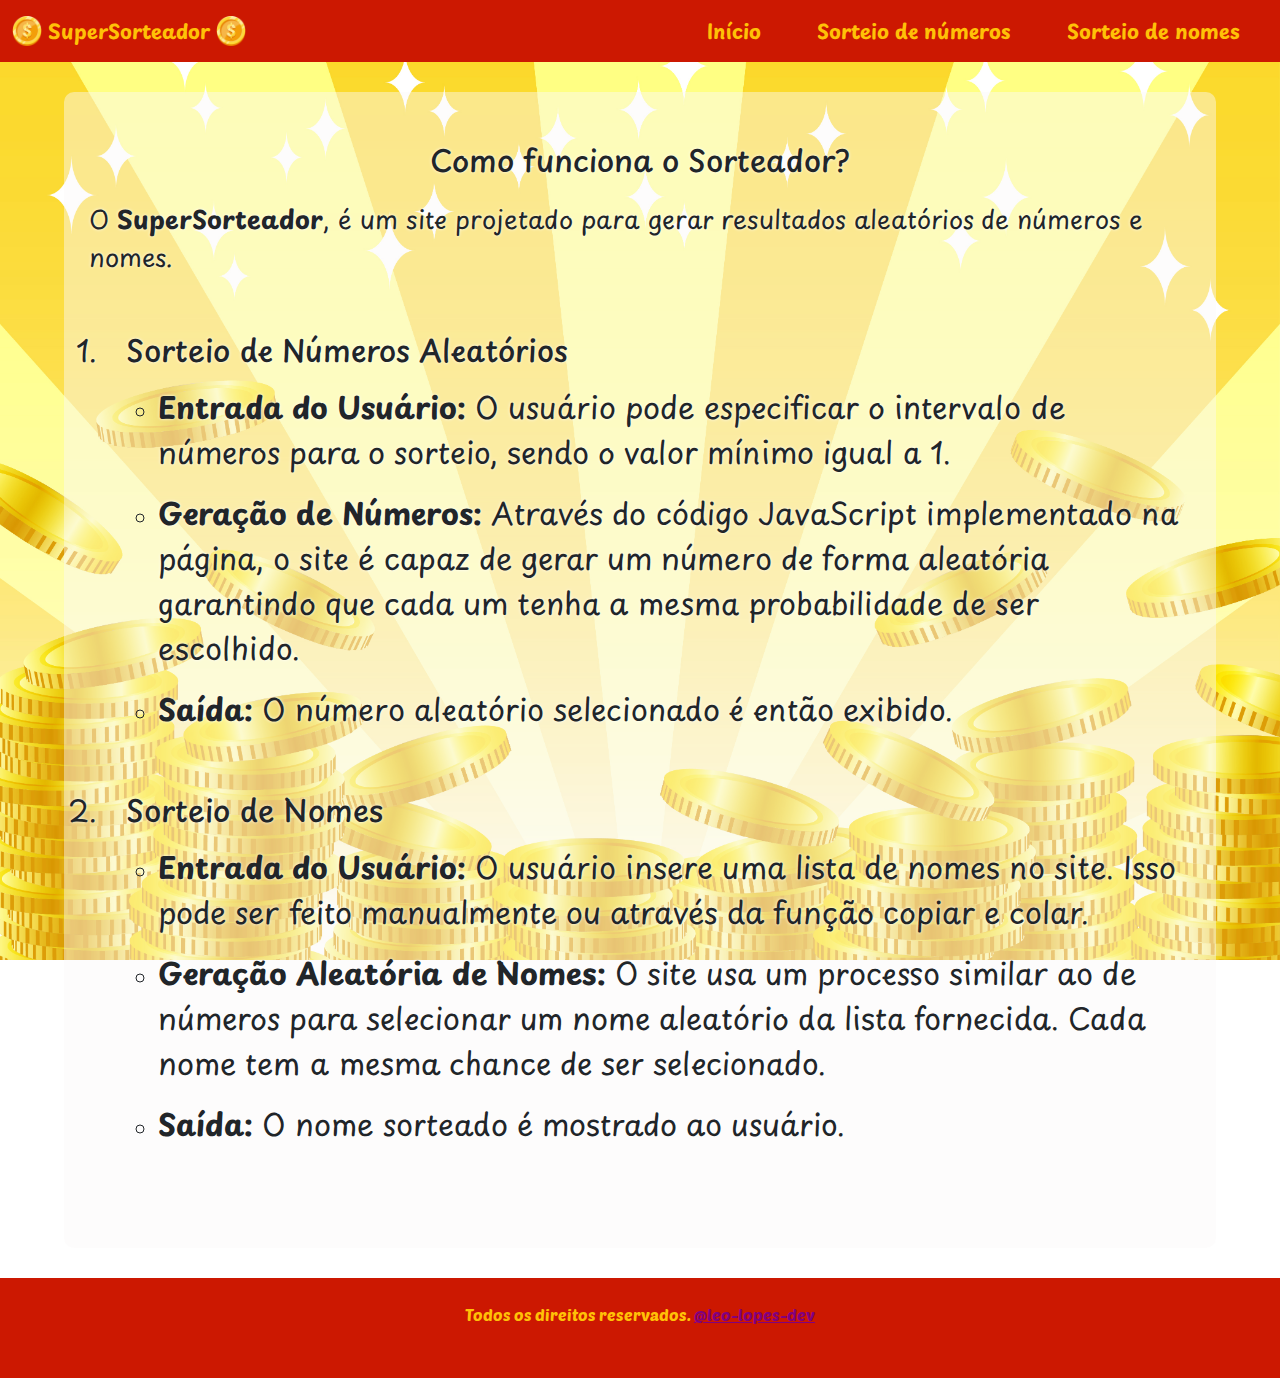
<file: index.html>
<!doctype html>
<html lang="pt-br">
<head>
    <title>SuperSorteador</title>
    <meta charset="utf-8">
    <meta name="viewport" content="width=device-width, initial-scale=1, shrink-to-fit=no">
    <link rel="stylesheet" href="style.css"> 
    <link href="https://cdn.jsdelivr.net/npm/bootstrap@5.3.3/dist/css/bootstrap.min.css" rel="stylesheet" integrity="sha384-QWTKZyjpPEjISv5WaRU9OFeRpok6YctnYmDr5pNlyT2bRjXh0JMhjY6hW+ALEwIH" crossorigin="anonymous">
    <link rel="icon" type="image/x-icon" href="imagens/dollar_9382189.png">
</head>
<body>
    <!-- Cabeçalho -->
<header>
    <nav class="navbar navbar-expand-lg navbar-dark custom-navbar">
        <div class="container-fluid ">
            <a class="navbar-brand text-warning fw-bold" href="index.html">
                <img src="imagens/dollar_9382189.png" alt="" width="30" height="ms-auto" class="d-inline-block align-text-top">
                SuperSorteador
                <img src="imagens/dollar_9382189.png" alt="" width="30" height="ms-auto" class="d-inline-block align-text-top">
            </a>
            <button class="navbar-toggler text-warning" type="button" data-bs-toggle="collapse" data-bs-target="#navbarSupportedContent" aria-controls="navbarSupportedContent" aria-expanded="false" aria-label="Toggle navigation">
                <i class="bi bi-list"></i>
            </button>
            <div class="collapse navbar-collapse" id="navbarSupportedContent">
                <ul class="navbar-nav ms-auto mb-2 mb-lg-0 ">
                    <li class="nav-item">
                        <a class="nav-link text-warning fw-bold" href="index.html">Início</a>
                    </li>
                    <li class="nav-item">
                        <a class="nav-link text-warning fw-bold" href="sorteadornumero.html">Sorteio de números</a>
                    </li>
                    <li class="nav-item">
                        <a class="nav-link text-warning fw-bold" href="sorteadornome.html">Sorteio de nomes</a>
                    </li>
                </ul>
            </div>
        </div>
    </nav>
</header>
    <!-- Conteúdo -->
    <main>
        <div class="content">
            <h1>Como funciona o Sorteador?</h1>
            <p id="explicacao">O <b>SuperSorteador</b>, é um site projetado para gerar resultados aleatórios de números e nomes.</p>
            <ol>
                <li id="numeros">
                    <h4>Sorteio de Números Aleatórios</h4>
                    <ul>
                        <li class="expl">
                            <p>
                                <b>Entrada do Usuário:</b> O usuário pode especificar o intervalo de números para o sorteio, sendo o valor mínimo 
                                igual a 1.
                            </p>
                        </li>
                        <li class="expl">
                            <p>
                                <b>Geração de Números:</b> Através do código JavaScript implementado na página, o site é capaz de gerar 
                                um número de forma aleatória garantindo que cada um tenha a mesma probabilidade de ser escolhido.
                            </p>
                        </li>
                        <li class="expl">
                            <p>
                                <b>Saída:</b> O número aleatório selecionado é então exibido.
                            </p>
                        </li>
                    </ul>
                </li>
                <li id="nomes">
                    <h4>Sorteio de Nomes</h4>
                    <ul>
                        <li class="expl">
                            <p>
                                <b>Entrada do Usuário:</b> O usuário insere uma lista de nomes no site. 
                                Isso pode ser feito manualmente ou através da função copiar e colar.
                            </p>
                        </li>
                        <li class="expl">
                            <p>
                                <b>Geração Aleatória de Nomes:</b> O site usa um processo similar ao de números para selecionar um nome 
                                aleatório da lista fornecida. Cada nome tem a mesma chance de ser 
                                selecionado.
                            </p>
                        </li>
                        <li class="expl">
                            <p>
                                <b>Saída:</b> O nome sorteado é mostrado ao usuário.
                            </p>
                        </li>
                    </ul>
                </li>
            </ol>
        </div>
    </main>
    <footer>
        <p>Todos os direitos reservados. <a href="https://github.com/leo-lopes-dev">@leo-lopes-dev</a></p>
    </footer>
    <!-- JavaScript -->
    <script src="script.js"></script>
    <script src="https://cdn.jsdelivr.net/npm/bootstrap@5.3.3/dist/js/bootstrap.bundle.min.js" integrity="sha384-YvpcrYf0tY3lHB60NNkmXc5s9fDVZLESaAA55NDzOxhy9GkcIdslK1eN7N6jIeHz" crossorigin="anonymous"></script>
</body>
</html>



<!-- Arrumar footer, arrumar o padding da parte do resultado de sorteador numero-->
</file>
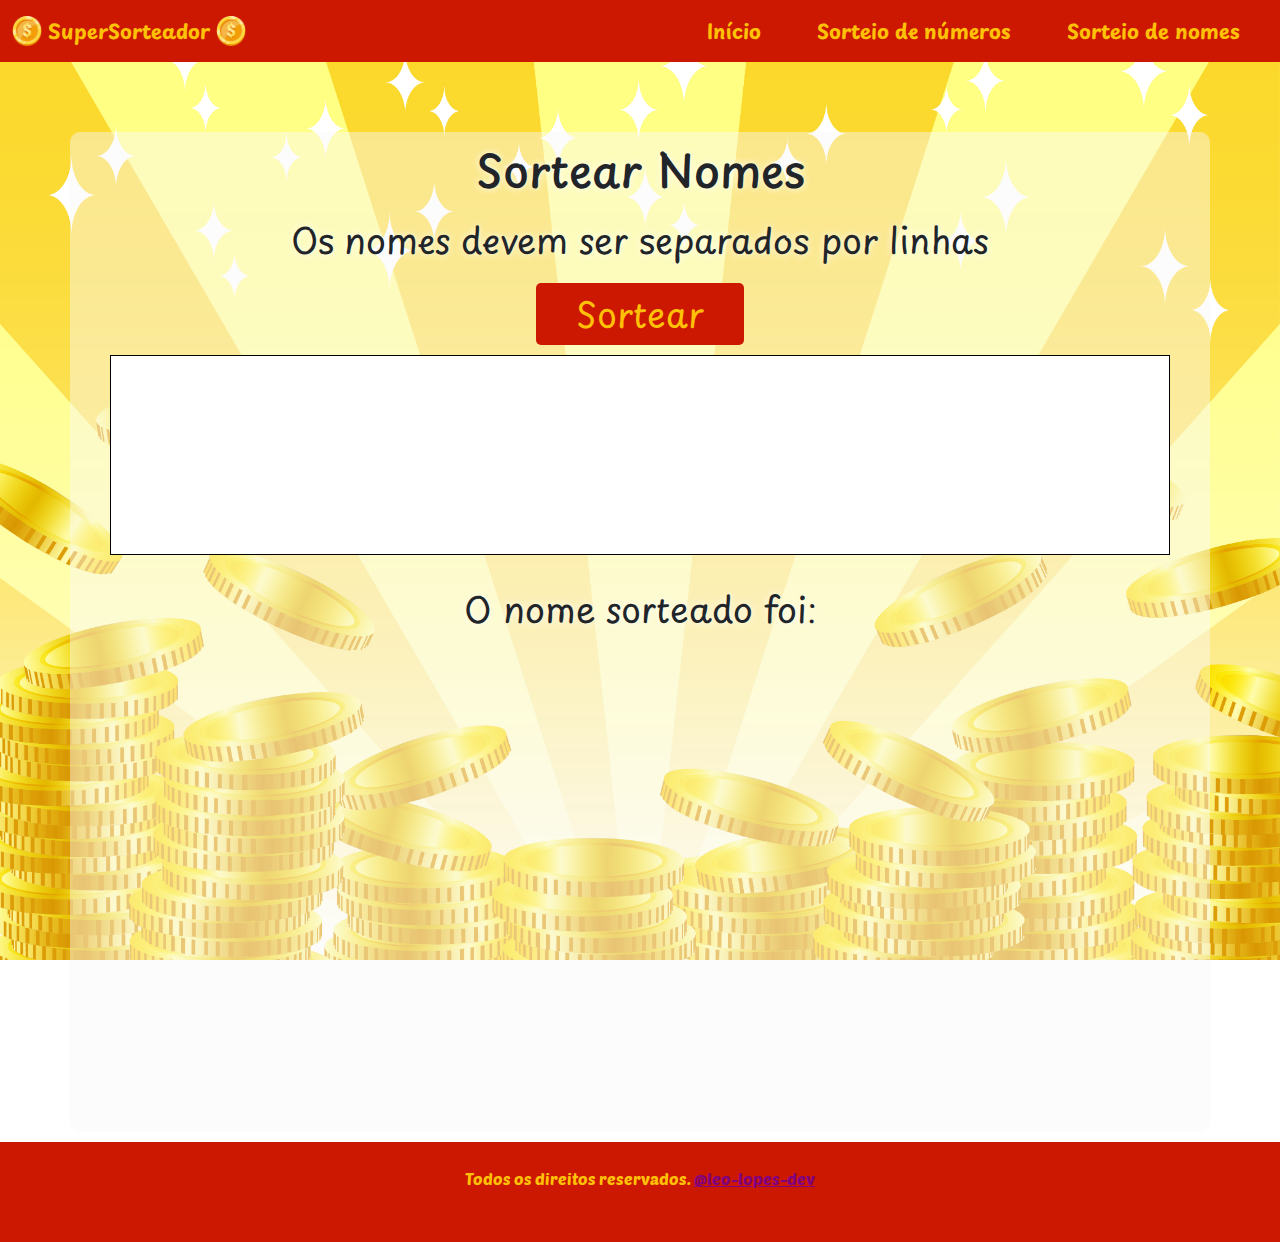
<file: sorteadornome.html>
<!doctype html>
<html lang="pt-br">
<head>
    <title>SuperSorteador</title>
    <meta charset="utf-8">
    <meta name="viewport" content="width=device-width, initial-scale=1, shrink-to-fit=no">
    <link rel="stylesheet" href="style.css"> 
    <link href="https://cdn.jsdelivr.net/npm/bootstrap@5.3.3/dist/css/bootstrap.min.css" rel="stylesheet" integrity="sha384-QWTKZyjpPEjISv5WaRU9OFeRpok6YctnYmDr5pNlyT2bRjXh0JMhjY6hW+ALEwIH" crossorigin="anonymous">
    <link rel="icon" type="image/x-icon" href="imagens/dollar_9382189.png">
</head>
<body>
    <!-- Cabeçalho -->
<header>
    <nav class="navbar navbar-expand-lg navbar-dark custom-navbar">
        <div class="container-fluid ">
            <a class="navbar-brand text-warning fw-bold" href="index.html">
                <img src="imagens/dollar_9382189.png" alt="" width="30" height="ms-auto" class="d-inline-block align-text-top">
                SuperSorteador
                <img src="imagens/dollar_9382189.png" alt="" width="30" height="ms-auto" class="d-inline-block align-text-top">
            </a>
            <button class="navbar-toggler text-warning" type="button" data-bs-toggle="collapse" data-bs-target="#navbarSupportedContent" aria-controls="navbarSupportedContent" aria-expanded="false" aria-label="Toggle navigation">
                <i class="bi bi-list"></i>
            </button>
            <div class="collapse navbar-collapse" id="navbarSupportedContent">
                <ul class="navbar-nav ms-auto mb-2 mb-lg-0 ">
                    <li class="nav-item">
                        <a class="nav-link text-warning fw-bold" href="index.html">Início</a>
                    </li>
                    <li class="nav-item">
                        <a class="nav-link text-warning fw-bold" href="sorteadornumero.html">Sorteio de números</a>
                    </li>
                    <li class="nav-item">
                        <a class="nav-link text-warning fw-bold" href="sorteadornome.html">Sorteio de nomes</a>
                    </li>
                </ul>
            </div>
        </div>
    </nav>
</header>
    <!-- Conteúdo -->
    <main>
        <div class="container" id="container2">
            <h2>Sortear Nomes</h2>
            <p>Os nomes devem ser separados por linhas</p>
            <button onclick="sortearNome()">Sortear</button>
            <textarea id="nomes"></textarea>
            <section id="result">
                <p>O nome sorteado foi: </p>
            </section>
        </div>
    </main>
    <footer>
        <p>Todos os direitos reservados. <a href="https://github.com/leo-lopes-dev">@leo-lopes-dev</a></p>
    </footer>
    <!-- JavaScript -->
    <script src="script.js"></script>
    <script src="https://cdn.jsdelivr.net/npm/bootstrap@5.3.3/dist/js/bootstrap.bundle.min.js" integrity="sha384-YvpcrYf0tY3lHB60NNkmXc5s9fDVZLESaAA55NDzOxhy9GkcIdslK1eN7N6jIeHz" crossorigin="anonymous"></script>
</body>
</html>

<!-- O que falta implementar é basicamente Início voltando pro topo da páginas, 2 códigos, javascript incluso, 
dos aleatorizadores EM OUTROS ARQUIVOS HTML, e uma seção com um P explicando a funcionalidade -->
<!-- mudar fontes -->
</file>
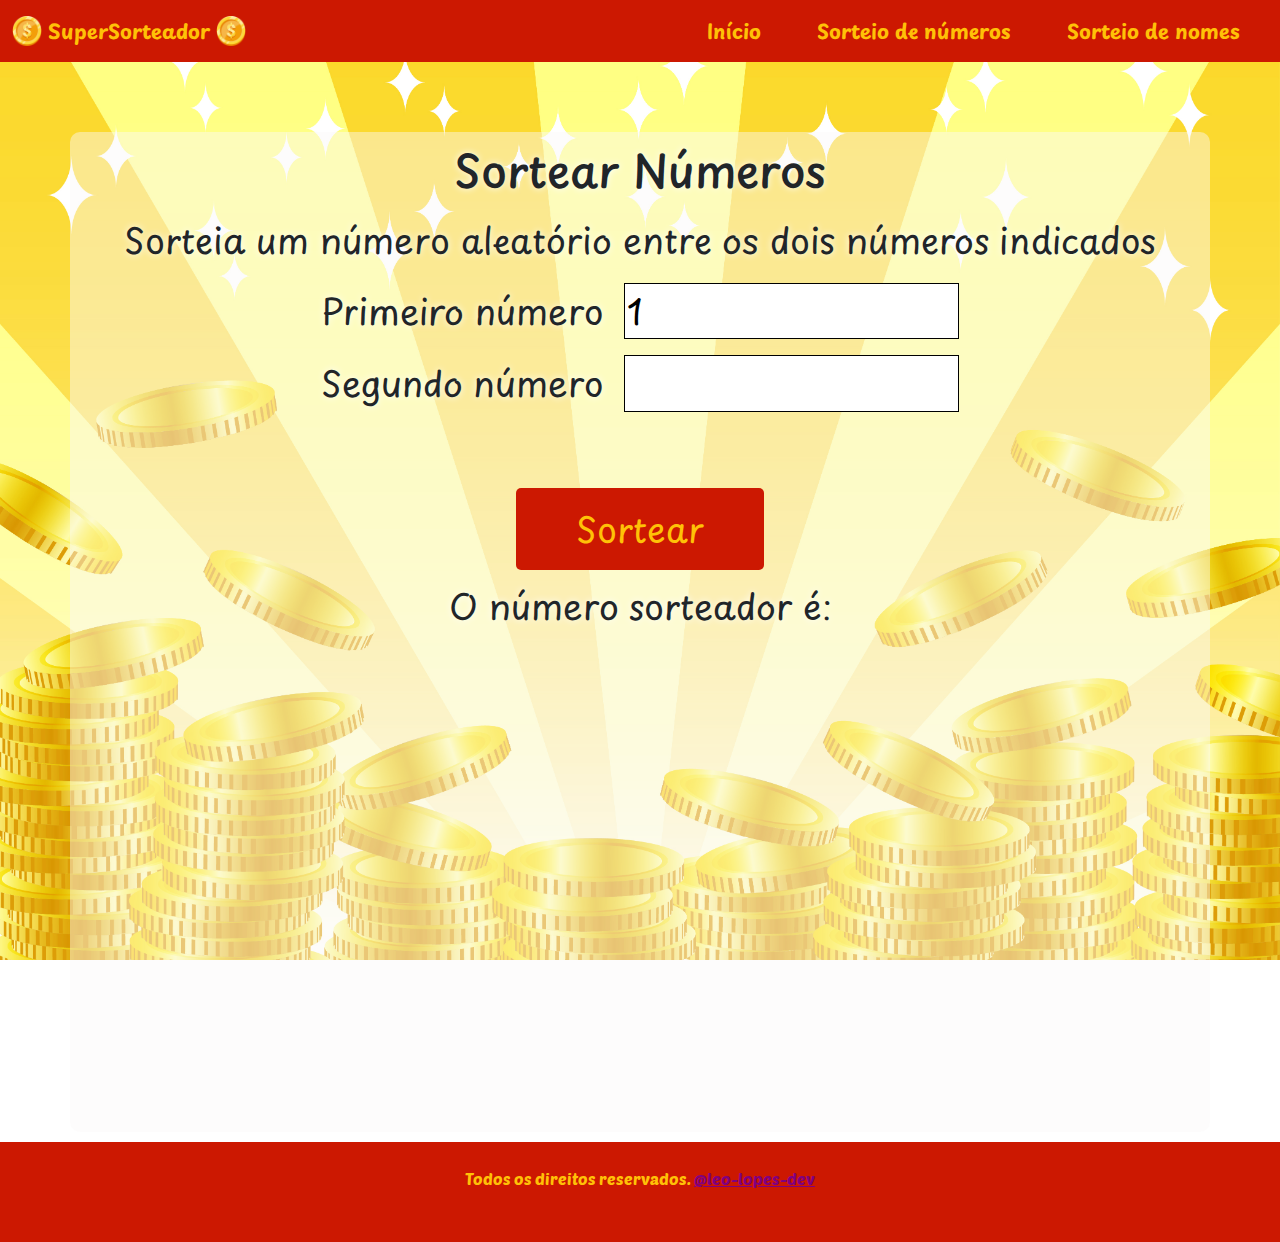
<file: sorteadornumero.html>
<!doctype html>
<html lang="pt-br">
<head>
    <title>SuperSorteador</title>
    <meta charset="utf-8">
    <meta name="viewport" content="width=device-width, initial-scale=1, shrink-to-fit=no">
    <link rel="stylesheet" href="style.css"> 
    <link href="https://cdn.jsdelivr.net/npm/bootstrap@5.3.3/dist/css/bootstrap.min.css" rel="stylesheet" integrity="sha384-QWTKZyjpPEjISv5WaRU9OFeRpok6YctnYmDr5pNlyT2bRjXh0JMhjY6hW+ALEwIH" crossorigin="anonymous">
    <link rel="icon" type="image/x-icon" href="imagens/dollar_9382189.png">
</head>
<body>
    <!-- Cabeçalho -->
<header>
    <nav class="navbar navbar-expand-lg navbar-dark custom-navbar">
        <div class="container-fluid ">
            <a class="navbar-brand text-warning fw-bold" href="index.html">
                <img src="imagens/dollar_9382189.png" alt="" width="30" height="ms-auto" class="d-inline-block align-text-top">
                SuperSorteador
                <img src="imagens/dollar_9382189.png" alt="" width="30" height="ms-auto" class="d-inline-block align-text-top">
            </a>
            <button class="navbar-toggler text-warning" type="button" data-bs-toggle="collapse" data-bs-target="#navbarSupportedContent" aria-controls="navbarSupportedContent" aria-expanded="false" aria-label="Toggle navigation">
                <i class="bi bi-list"></i>
            </button>
            <div class="collapse navbar-collapse" id="navbarSupportedContent">
                <ul class="navbar-nav ms-auto mb-2 mb-lg-0 ">
                    <li class="nav-item">
                        <a class="nav-link text-warning fw-bold" href="index.html">Início</a>
                    </li>
                    <li class="nav-item">
                        <a class="nav-link text-warning fw-bold" href="sorteadornumero.html">Sorteio de números</a>
                    </li>
                    <li class="nav-item">
                        <a class="nav-link text-warning fw-bold" href="sorteadornome.html">Sorteio de nomes</a>
                    </li>
                </ul>
            </div>
        </div>
    </nav>
</header>
    <!-- Conteúdo -->
    <main>
        <div class="container" id="container1">
            <h2>Sortear Números</h2>
            <p>Sorteia um número aleatório entre os dois números indicados</p>
            <p>
                Primeiro número
                <label for="minimo"></label>
                <input type="number" id="minimo" value="1">
            </p>
            <p>
                Segundo número
                <label for="maximo"></label>
                <input type="number" id="maximo">
            </p>
            <button onclick="sortearNum()" id="button2">Sortear</button>
            <section id="result">
                <p>O número sorteador é: </p>
            </section>
        </div>
    </main>
    <footer>
        <p>Todos os direitos reservados. <a href="https://github.com/leo-lopes-dev">@leo-lopes-dev</a></p>
    </footer>
    <!-- JavaScript -->
    <script src="script.js"></script>
    <script src="https://cdn.jsdelivr.net/npm/bootstrap@5.3.3/dist/js/bootstrap.bundle.min.js" integrity="sha384-YvpcrYf0tY3lHB60NNkmXc5s9fDVZLESaAA55NDzOxhy9GkcIdslK1eN7N6jIeHz" crossorigin="anonymous"></script>
</body>
</html>

<!-- O-->
<!-- mudar fontes, css dos outros 2 e sorteador de nomes-->
</file>
<file: style.css>
@import url("https://cdn.jsdelivr.net/npm/bootstrap-icons@1.11.3/font/bootstrap-icons.min.css");
@import url('https://fonts.googleapis.com/css2?family=Playpen+Sans:wght@100..800&family=Poetsen+One&display=swap');

body{
    margin: 0;
    background-image: url(imagens/2405367.jpg);
    font-family: "Poetsen One", sans-serif;
    background-repeat: no-repeat;
    background-attachment: fixed; 
    background-size: cover;
}
/* Cabeçalho */
.nav-item{
    padding: 0px 20px;
    font-family: "Playpen Sans", cursive;
}
.custom-navbar{
    background-color: #cc1801;
}
nav a{
    font-family: "Playpen Sans", cursive;
}
i{
    color: #ffc107;
    font-size: 30px;
}
/* conteúdo */
main{
    align-items: center;
}
.content{
    font-family: "Playpen Sans", cursive;
    text-align: center;
    padding: 80px;
    width: 75%;
    margin: 30px 0px;
    margin-left: auto;
    margin-right: auto;
    background-color: rgba(251, 249, 249, 0.46);
    border-radius: 10px;
    text-shadow: 0 0 0.2em rgb(255, 255, 255);
    height: 100%;
}
#explicacao{
    font-size: 25px;
}
.content li{
    text-align: left;
    font-size: 25px;
}
.content p{
    text-align: left;
    font-size: 20px;
}
.content h4{
    font-size: 25px;
    margin-bottom: 16px;
}
li.expl{
    font-size: 20px;
}
#numeros{
    padding: 20px;
}
#nomes{
    padding: 20px;
}
#container1{
    width: 40%;
    height: 420px;
    margin-bottom: 500px;
}
#container2{
    width: 40%;
    height: 460px;
    margin-bottom: 500px;
}
.container{
    font-family: "Playpen Sans", cursive;
    height: 400px;
    width: 70%;
    text-align: center;
    margin-left: auto;
    margin-right: auto;
    margin-top: 130px;
    background-color: rgba(251, 249, 249, 0.46);
    border-radius: 10px;
    text-shadow: 0 0 0.2em rgb(255, 255, 255);
}
.container h2{
    padding: 10px 0px;
}
section{
    height: 50px;
}
.container textarea{
    resize: none;
    width: 95%;
    height: 200px;
    margin-bottom: 15px;
    border: 1px solid black;
}
.container button{
    background-color: #cc1801;
    color: #ffc107;
    padding: 5px 40px;
    border: none;
    border-radius: 5px;
    margin-bottom: 10px;
}
button, input{
    margin: 5px;
}
input{
    border: 1px solid black;
    width: 30%;
}

#button2{
    margin-top: 60px;
    padding: 15px 60px;
}
/* Rodapé */
footer{
    margin-top: auto;
    width: 100%;
    background-color: #cc1801;
    height: 100px;
    text-align: center;
}
footer p{
    align-self: center;
    color: #ffc107;
    padding: 25px 0px;
    font-family: "Poetsen One", sans-serif;
}
footer a{
    color: purple;
}

@media only screen and (max-width: 1366px) {
    .content{
        text-align: center;
        padding: 50px 10px;
        width: 90%;
        margin-left: auto;
        margin-right: auto;
    }
    .nav-item{
        font-size: 20px;
    }
    nav a{
        font-size: 20px !important;
    }
    img{
        width: 30px !important;
    }
    i{
        font-size: 20px !important;
    }
    h1{
        font-size: 30px !important;
    }
    #explicacao{
        padding: 15px;
        font-size: 25px;
    }
    .content li{
        font-size: 30px;
    }
    .content p{
        font-size: 30px;
    }
    .content h4{
        font-size: 30px;
    }
    li.expl{
        font-size: 20px;
    }
    .container{
        margin-left: auto !important;
        margin-right: auto !important;
    }
    .container#container1{
        margin-top: 70px !important;
        font-size: 35px;
        height: 1000px !important;
        width: 90% !important;
        margin: 0;
        margin-bottom: 10px;
    }
    .container#container2{
        margin-top: 70px !important;
        font-size: 35px;
        height: 1000px !important;
        width: 90% !important;
        margin-bottom: 10px;
    }
    .container h2{
        font-size: 45px;
    }
}
</file>
